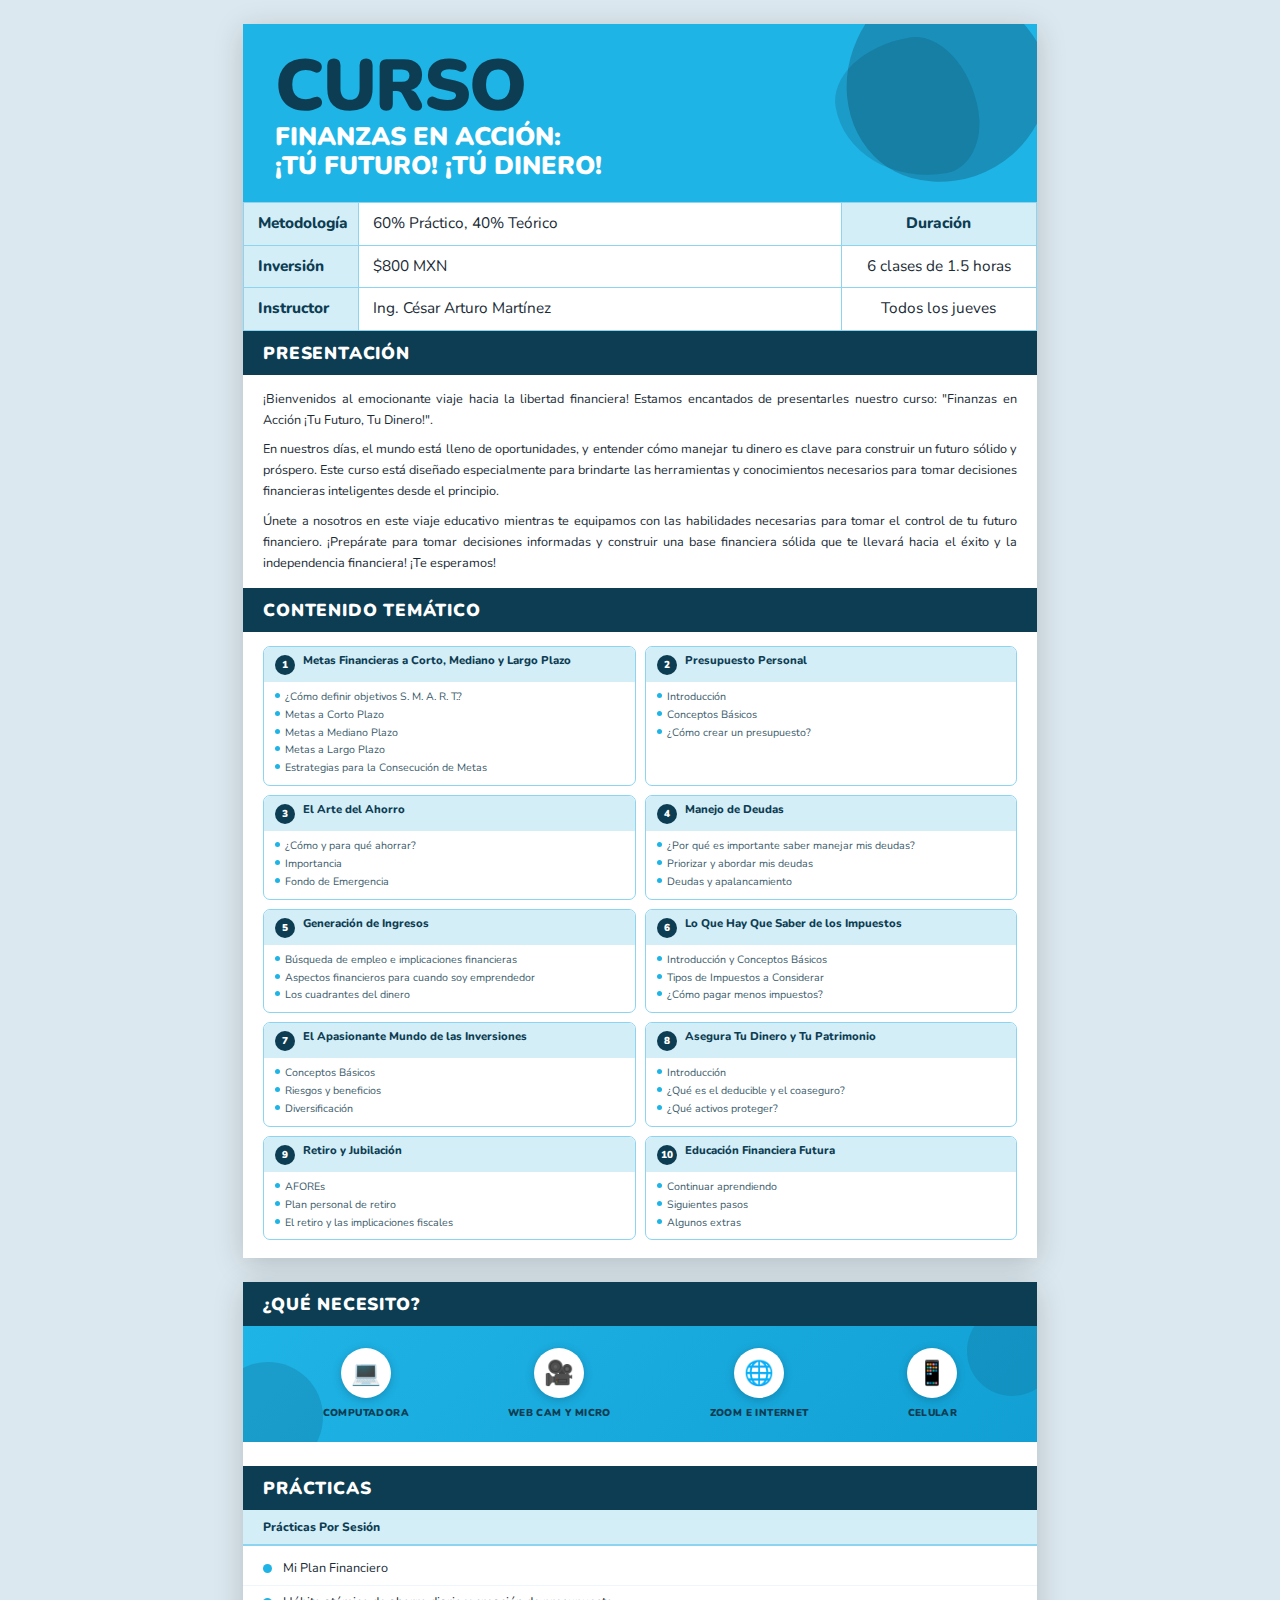
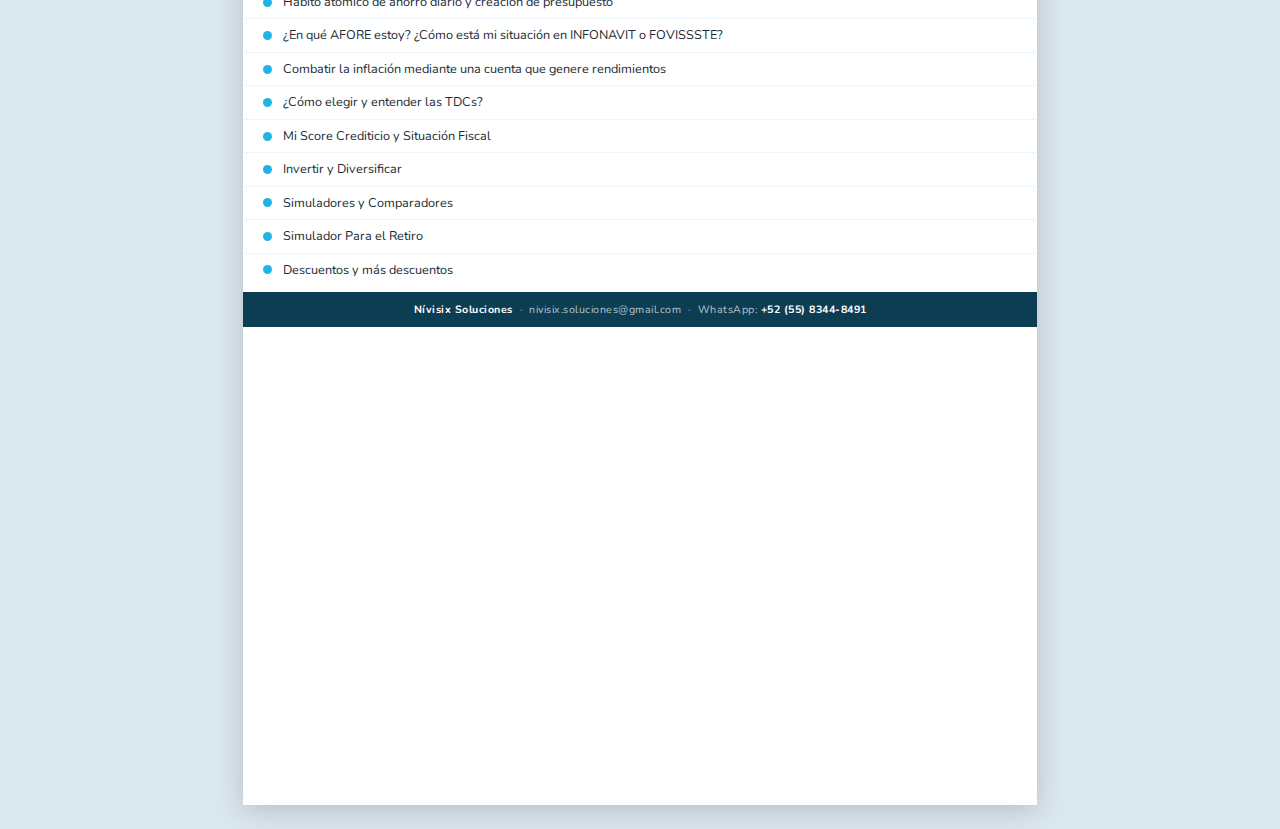
<file: finanzas-brochure.html>
<!DOCTYPE html>
<html lang="es">
<head>
  <meta charset="UTF-8">
  <meta name="viewport" content="width=device-width, initial-scale=1.0">
  <title>Finanzas en Acción — Curso Nívisix</title>
  <link rel="preconnect" href="https://fonts.googleapis.com">
  <link href="https://fonts.googleapis.com/css2?family=Nunito:wght@400;600;700;800;900&display=swap" rel="stylesheet">
  <style>
    * { box-sizing: border-box; margin: 0; padding: 0; }

    :root {
      --cyan:        #1fb4e6;
      --cyan-light:  #d4eef8;
      --cyan-medium: #8dd4f0;
      --teal:        #0d3d52;
      --teal-mid:    #1a5c78;
      --text:        #1a2b35;
      --text-soft:   #3a5a6a;
    }

    body {
      font-family: 'Nunito', 'Segoe UI', Arial, sans-serif;
      background: #dce8ef;
      color: var(--text);
    }

    /* ── Página ──────────────────────────────────────── */
    .page {
      width: 210mm;
      min-height: 297mm;
      background: #fff;
      margin: 24px auto;
      box-shadow: 0 6px 28px rgba(0,0,0,.18);
      overflow: hidden;
      page-break-after: always;
    }

    /* ── Encabezado ──────────────────────────────────── */
    .header {
      background: var(--cyan);
      padding: 26px 32px 22px;
      position: relative;
      overflow: hidden;
    }

    .header-curso {
      font-size: 54pt;
      font-weight: 900;
      color: var(--teal);
      line-height: 1;
      letter-spacing: -2px;
      position: relative;
      z-index: 2;
    }

    .header-title {
      font-size: 19pt;
      font-weight: 900;
      color: #fff;
      line-height: 1.15;
      text-transform: uppercase;
      position: relative;
      z-index: 2;
    }

    /* formas decorativas */
    .header::before {
      content: '';
      position: absolute;
      right: -10px; top: -40px;
      width: 200px; height: 200px;
      background: var(--teal);
      border-radius: 40% 60% 55% 45% / 50% 45% 55% 50%;
      opacity: .3;
      transform: rotate(15deg);
    }
    .header::after {
      content: '';
      position: absolute;
      right: 60px; top: 15px;
      width: 140px; height: 140px;
      background: var(--teal);
      border-radius: 60% 40% 30% 70% / 40% 60% 40% 60%;
      opacity: .2;
      transform: rotate(-10deg);
    }

    /* ── Tabla de info ───────────────────────────────── */
    .info-grid {
      display: grid;
      grid-template-columns: 115px 1fr 195px;
      border-left: 1px solid var(--cyan-medium);
      border-top: 1px solid var(--cyan-medium);
    }

    .info-cell {
      padding: 10px 14px;
      border-right: 1px solid var(--cyan-medium);
      border-bottom: 1px solid var(--cyan-medium);
      font-size: 11.5pt;
      line-height: 1.4;
    }

    .info-label {
      background: var(--cyan-light);
      font-weight: 800;
      color: var(--teal);
    }

    .info-value { background: #fff; color: var(--text); }

    .info-center { text-align: center; }

    /* ── Encabezado de sección ───────────────────────── */
    .section-header {
      background: var(--teal);
      color: #fff;
      font-size: 13pt;
      font-weight: 900;
      padding: 10px 20px;
      letter-spacing: .8px;
      text-transform: uppercase;
    }

    /* ── Texto de presentación ───────────────────────── */
    .section-content {
      padding: 14px 20px;
    }

    p {
      font-size: 9.5pt;
      line-height: 1.65;
      text-align: justify;
      color: var(--text);
      margin-bottom: 9px;
    }
    p:last-child { margin-bottom: 0; }

    /* ── Cuadrícula de temas ─────────────────────────── */
    .topics-grid {
      display: grid;
      grid-template-columns: 1fr 1fr;
      gap: 9px;
      padding: 14px 20px 18px;
    }

    .topic-card {
      border: 1px solid var(--cyan-medium);
      border-radius: 7px;
      overflow: hidden;
    }

    .topic-card-header {
      background: var(--cyan-light);
      padding: 7px 11px;
      display: flex;
      align-items: flex-start;
      gap: 8px;
    }

    .topic-num {
      min-width: 20px;
      height: 20px;
      background: var(--teal);
      color: #fff;
      border-radius: 50%;
      display: flex;
      align-items: center;
      justify-content: center;
      font-size: 7.5pt;
      font-weight: 900;
      flex-shrink: 0;
      margin-top: 1px;
    }

    .topic-name {
      font-weight: 800;
      font-size: 8.5pt;
      color: var(--teal);
      line-height: 1.25;
    }

    .topic-subtopics {
      list-style: none;
      padding: 6px 11px 8px 11px;
    }

    .topic-subtopics li {
      font-size: 8pt;
      color: var(--text-soft);
      padding: 2px 0;
      display: flex;
      align-items: flex-start;
      gap: 5px;
      line-height: 1.3;
    }

    .topic-subtopics li::before {
      content: '';
      width: 5px; height: 5px;
      background: var(--cyan);
      border-radius: 50%;
      margin-top: 3px;
      flex-shrink: 0;
    }

    /* ── ¿Qué necesito? ──────────────────────────────── */
    .needs-banner {
      background: linear-gradient(135deg, var(--cyan) 0%, #12a0d4 100%);
      padding: 22px 30px;
      display: flex;
      justify-content: space-around;
      align-items: center;
      position: relative;
      overflow: hidden;
    }

    .needs-banner::before {
      content: '';
      position: absolute;
      left: -30px; bottom: -30px;
      width: 110px; height: 110px;
      background: var(--teal);
      border-radius: 50%;
      opacity: .18;
    }

    .needs-banner::after {
      content: '';
      position: absolute;
      right: -20px; top: -20px;
      width: 90px; height: 90px;
      background: var(--teal);
      border-radius: 50%;
      opacity: .15;
    }

    .need-item {
      display: flex;
      flex-direction: column;
      align-items: center;
      gap: 8px;
      font-weight: 900;
      font-size: 7.5pt;
      text-transform: uppercase;
      letter-spacing: .4px;
      color: var(--teal);
      position: relative;
      z-index: 1;
    }

    .need-icon {
      width: 50px; height: 50px;
      background: #fff;
      border-radius: 50%;
      display: flex;
      align-items: center;
      justify-content: center;
      font-size: 24px;
      line-height: 1;
      box-shadow: 0 2px 8px rgba(13,61,82,.3);
    }

    /* ── Prácticas ───────────────────────────────────── */
    .practices-header-row {
      background: var(--cyan-light);
      color: var(--teal);
      font-weight: 800;
      padding: 9px 20px;
      font-size: 9pt;
      border-bottom: 2px solid var(--cyan-medium);
    }

    .practices-list {
      list-style: none;
      padding: 6px 0;
    }

    .practices-list li {
      padding: 8px 20px;
      display: flex;
      align-items: center;
      gap: 11px;
      font-size: 9.5pt;
      color: var(--text);
      border-bottom: 1px solid #eef6fb;
      line-height: 1.3;
    }

    .practices-list li:last-child { border-bottom: none; }

    .dot {
      width: 9px; height: 9px;
      background: var(--cyan);
      border-radius: 50%;
      flex-shrink: 0;
    }

    /* ── Pie de página ───────────────────────────────── */
    .footer {
      background: var(--teal);
      color: rgba(255,255,255,.7);
      font-size: 8pt;
      text-align: center;
      padding: 10px;
      margin-top: auto;
      letter-spacing: .5px;
    }

    .footer strong { color: #fff; }

    /* ── Impresión ───────────────────────────────────── */
    @media print {
      * { -webkit-print-color-adjust: exact; print-color-adjust: exact; }
      body { background: #fff; }
      .page { margin: 0; box-shadow: none; width: 100%; }
    }

    @page { size: A4; margin: 0; }
  </style>
</head>
<body>

<!-- ═══════════════ PÁGINA 1 ═══════════════ -->
<div class="page">

  <div class="header">
    <div class="header-curso">CURSO</div>
    <div class="header-title">FINANZAS EN ACCIÓN:<br>¡TÚ FUTURO! ¡TÚ DINERO!</div>
  </div>

  <div class="info-grid">
    <div class="info-cell info-label">Metodología</div>
    <div class="info-cell info-value">60% Práctico, 40% Teórico</div>
    <div class="info-cell info-label info-center">Duración</div>

    <div class="info-cell info-label">Inversión</div>
    <div class="info-cell info-value">$800 MXN</div>
    <div class="info-cell info-value info-center">6 clases de 1.5 horas</div>

    <div class="info-cell info-label">Instructor</div>
    <div class="info-cell info-value">Ing. César Arturo Martínez</div>
    <div class="info-cell info-value info-center">Todos los jueves</div>
  </div>

  <div class="section-header">PRESENTACIÓN</div>
  <div class="section-content">
    <p>¡Bienvenidos al emocionante viaje hacia la libertad financiera! Estamos encantados de presentarles nuestro curso: "Finanzas en Acción ¡Tu Futuro, Tu Dinero!".</p>
    <p>En nuestros días, el mundo está lleno de oportunidades, y entender cómo manejar tu dinero es clave para construir un futuro sólido y próspero. Este curso está diseñado especialmente para brindarte las herramientas y conocimientos necesarios para tomar decisiones financieras inteligentes desde el principio.</p>
    <p>Únete a nosotros en este viaje educativo mientras te equipamos con las habilidades necesarias para tomar el control de tu futuro financiero. ¡Prepárate para tomar decisiones informadas y construir una base financiera sólida que te llevará hacia el éxito y la independencia financiera! ¡Te esperamos!</p>
  </div>

  <div class="section-header">CONTENIDO TEMÁTICO</div>
  <div class="topics-grid">

    <div class="topic-card">
      <div class="topic-card-header">
        <div class="topic-num">1</div>
        <div class="topic-name">Metas Financieras a Corto, Mediano y Largo Plazo</div>
      </div>
      <ul class="topic-subtopics">
        <li>¿Cómo definir objetivos S. M. A. R. T.?</li>
        <li>Metas a Corto Plazo</li>
        <li>Metas a Mediano Plazo</li>
        <li>Metas a Largo Plazo</li>
        <li>Estrategias para la Consecución de Metas</li>
      </ul>
    </div>

    <div class="topic-card">
      <div class="topic-card-header">
        <div class="topic-num">2</div>
        <div class="topic-name">Presupuesto Personal</div>
      </div>
      <ul class="topic-subtopics">
        <li>Introducción</li>
        <li>Conceptos Básicos</li>
        <li>¿Cómo crear un presupuesto?</li>
      </ul>
    </div>

    <div class="topic-card">
      <div class="topic-card-header">
        <div class="topic-num">3</div>
        <div class="topic-name">El Arte del Ahorro</div>
      </div>
      <ul class="topic-subtopics">
        <li>¿Cómo y para qué ahorrar?</li>
        <li>Importancia</li>
        <li>Fondo de Emergencia</li>
      </ul>
    </div>

    <div class="topic-card">
      <div class="topic-card-header">
        <div class="topic-num">4</div>
        <div class="topic-name">Manejo de Deudas</div>
      </div>
      <ul class="topic-subtopics">
        <li>¿Por qué es importante saber manejar mis deudas?</li>
        <li>Priorizar y abordar mis deudas</li>
        <li>Deudas y apalancamiento</li>
      </ul>
    </div>

    <div class="topic-card">
      <div class="topic-card-header">
        <div class="topic-num">5</div>
        <div class="topic-name">Generación de Ingresos</div>
      </div>
      <ul class="topic-subtopics">
        <li>Búsqueda de empleo e implicaciones financieras</li>
        <li>Aspectos financieros para cuando soy emprendedor</li>
        <li>Los cuadrantes del dinero</li>
      </ul>
    </div>

    <div class="topic-card">
      <div class="topic-card-header">
        <div class="topic-num">6</div>
        <div class="topic-name">Lo Que Hay Que Saber de los Impuestos</div>
      </div>
      <ul class="topic-subtopics">
        <li>Introducción y Conceptos Básicos</li>
        <li>Tipos de Impuestos a Considerar</li>
        <li>¿Cómo pagar menos impuestos?</li>
      </ul>
    </div>

    <div class="topic-card">
      <div class="topic-card-header">
        <div class="topic-num">7</div>
        <div class="topic-name">El Apasionante Mundo de las Inversiones</div>
      </div>
      <ul class="topic-subtopics">
        <li>Conceptos Básicos</li>
        <li>Riesgos y beneficios</li>
        <li>Diversificación</li>
      </ul>
    </div>

    <div class="topic-card">
      <div class="topic-card-header">
        <div class="topic-num">8</div>
        <div class="topic-name">Asegura Tu Dinero y Tu Patrimonio</div>
      </div>
      <ul class="topic-subtopics">
        <li>Introducción</li>
        <li>¿Qué es el deducible y el coaseguro?</li>
        <li>¿Qué activos proteger?</li>
      </ul>
    </div>

    <div class="topic-card">
      <div class="topic-card-header">
        <div class="topic-num">9</div>
        <div class="topic-name">Retiro y Jubilación</div>
      </div>
      <ul class="topic-subtopics">
        <li>AFOREs</li>
        <li>Plan personal de retiro</li>
        <li>El retiro y las implicaciones fiscales</li>
      </ul>
    </div>

    <div class="topic-card">
      <div class="topic-card-header">
        <div class="topic-num">10</div>
        <div class="topic-name">Educación Financiera Futura</div>
      </div>
      <ul class="topic-subtopics">
        <li>Continuar aprendiendo</li>
        <li>Siguientes pasos</li>
        <li>Algunos extras</li>
      </ul>
    </div>

  </div>
</div>

<!-- ═══════════════ PÁGINA 2 ═══════════════ -->
<div class="page">

  <div class="section-header">¿QUÉ NECESITO?</div>
  <div class="needs-banner">
    <div class="need-item">
      <div class="need-icon">💻</div>
      Computadora
    </div>
    <div class="need-item">
      <div class="need-icon">🎥</div>
      Web Cam y Micro
    </div>
    <div class="need-item">
      <div class="need-icon">🌐</div>
      Zoom e Internet
    </div>
    <div class="need-item">
      <div class="need-icon">📱</div>
      Celular
    </div>
  </div>

  <div class="section-header" style="margin-top:24px">PRÁCTICAS</div>
  <div class="practices-header-row">Prácticas Por Sesión</div>
  <ul class="practices-list">
    <li><span class="dot"></span>Mi Plan Financiero</li>
    <li><span class="dot"></span>Hábito atómico de ahorro diario y creación de presupuesto</li>
    <li><span class="dot"></span>¿En qué AFORE estoy? ¿Cómo está mi situación en INFONAVIT o FOVISSSTE?</li>
    <li><span class="dot"></span>Combatir la inflación mediante una cuenta que genere rendimientos</li>
    <li><span class="dot"></span>¿Cómo elegir y entender las TDCs?</li>
    <li><span class="dot"></span>Mi Score Crediticio y Situación Fiscal</li>
    <li><span class="dot"></span>Invertir y Diversificar</li>
    <li><span class="dot"></span>Simuladores y Comparadores</li>
    <li><span class="dot"></span>Simulador Para el Retiro</li>
    <li><span class="dot"></span>Descuentos y más descuentos</li>
  </ul>

  <div class="footer">
    <strong>Nívisix Soluciones</strong> &nbsp;·&nbsp; nivisix.soluciones@gmail.com &nbsp;·&nbsp; WhatsApp: <strong>+52 (55) 8344-8491</strong>
  </div>

</div>

</body>
</html>
</file>
